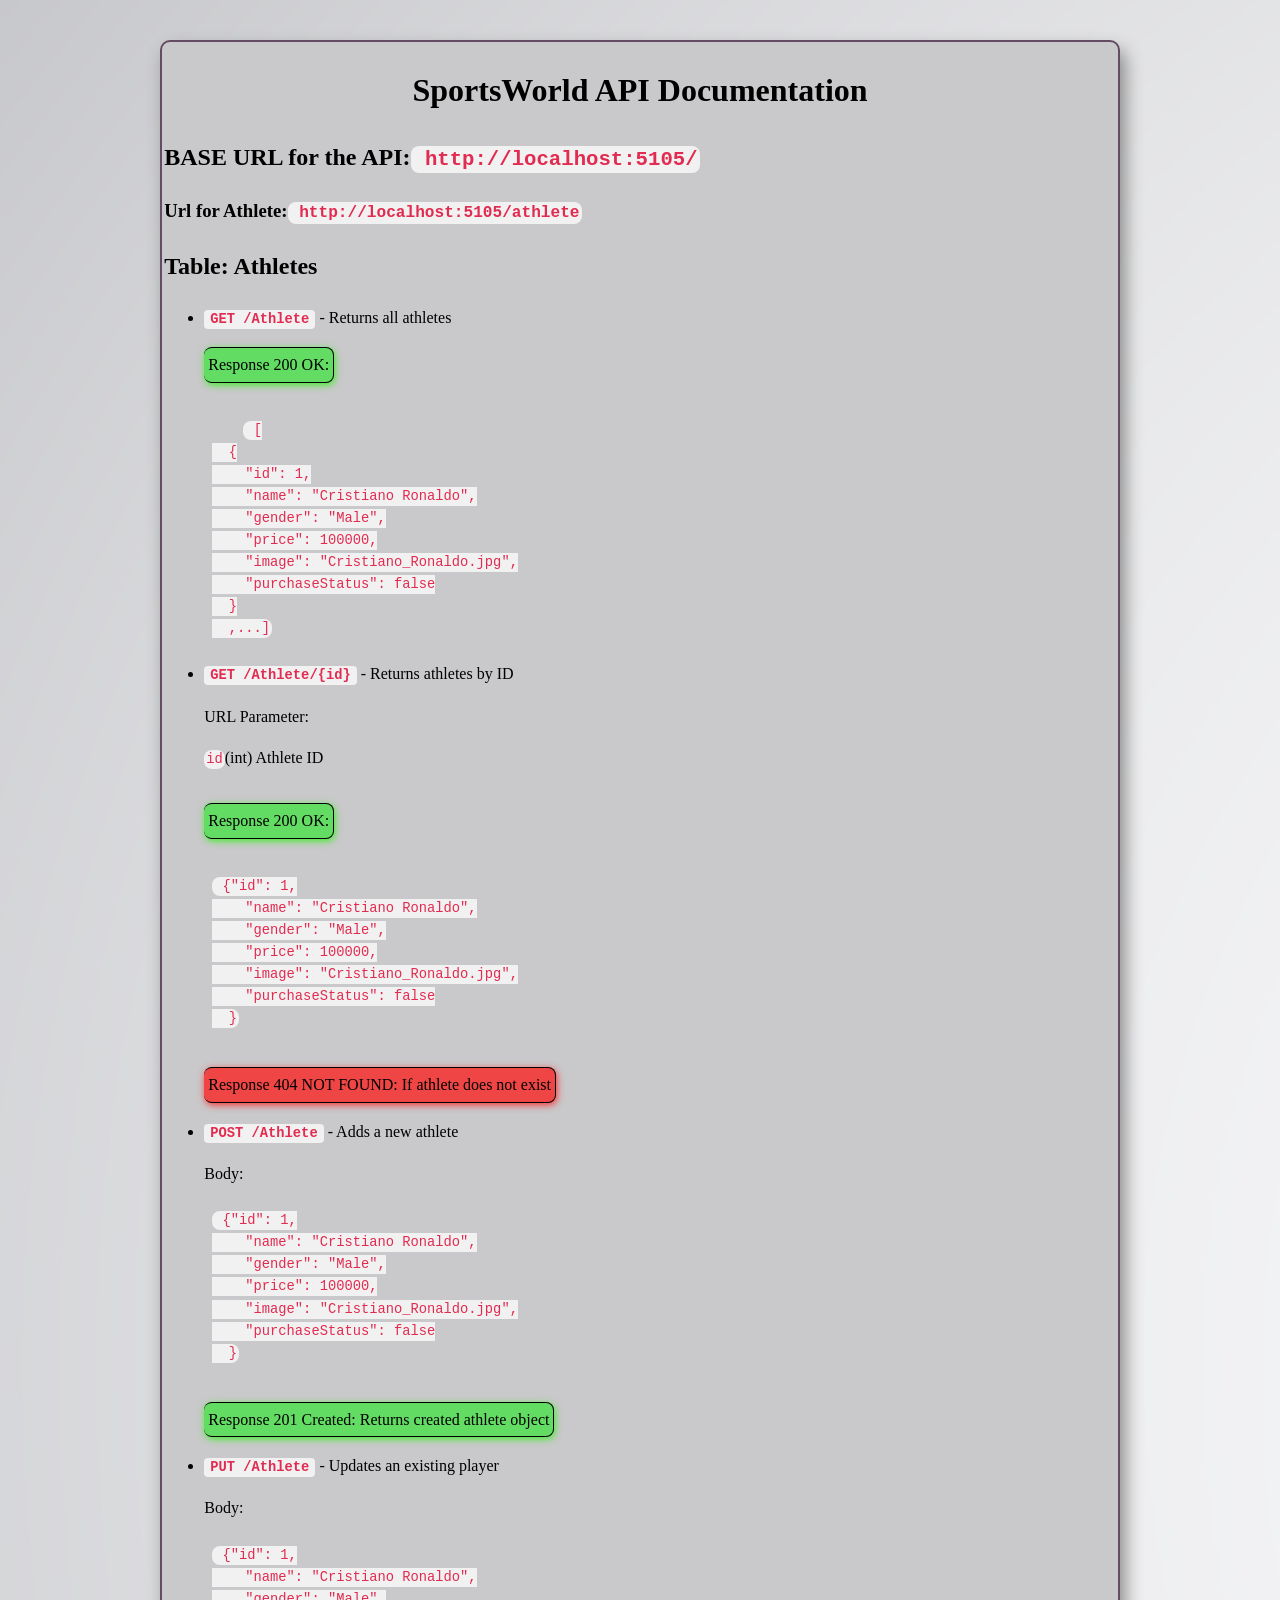
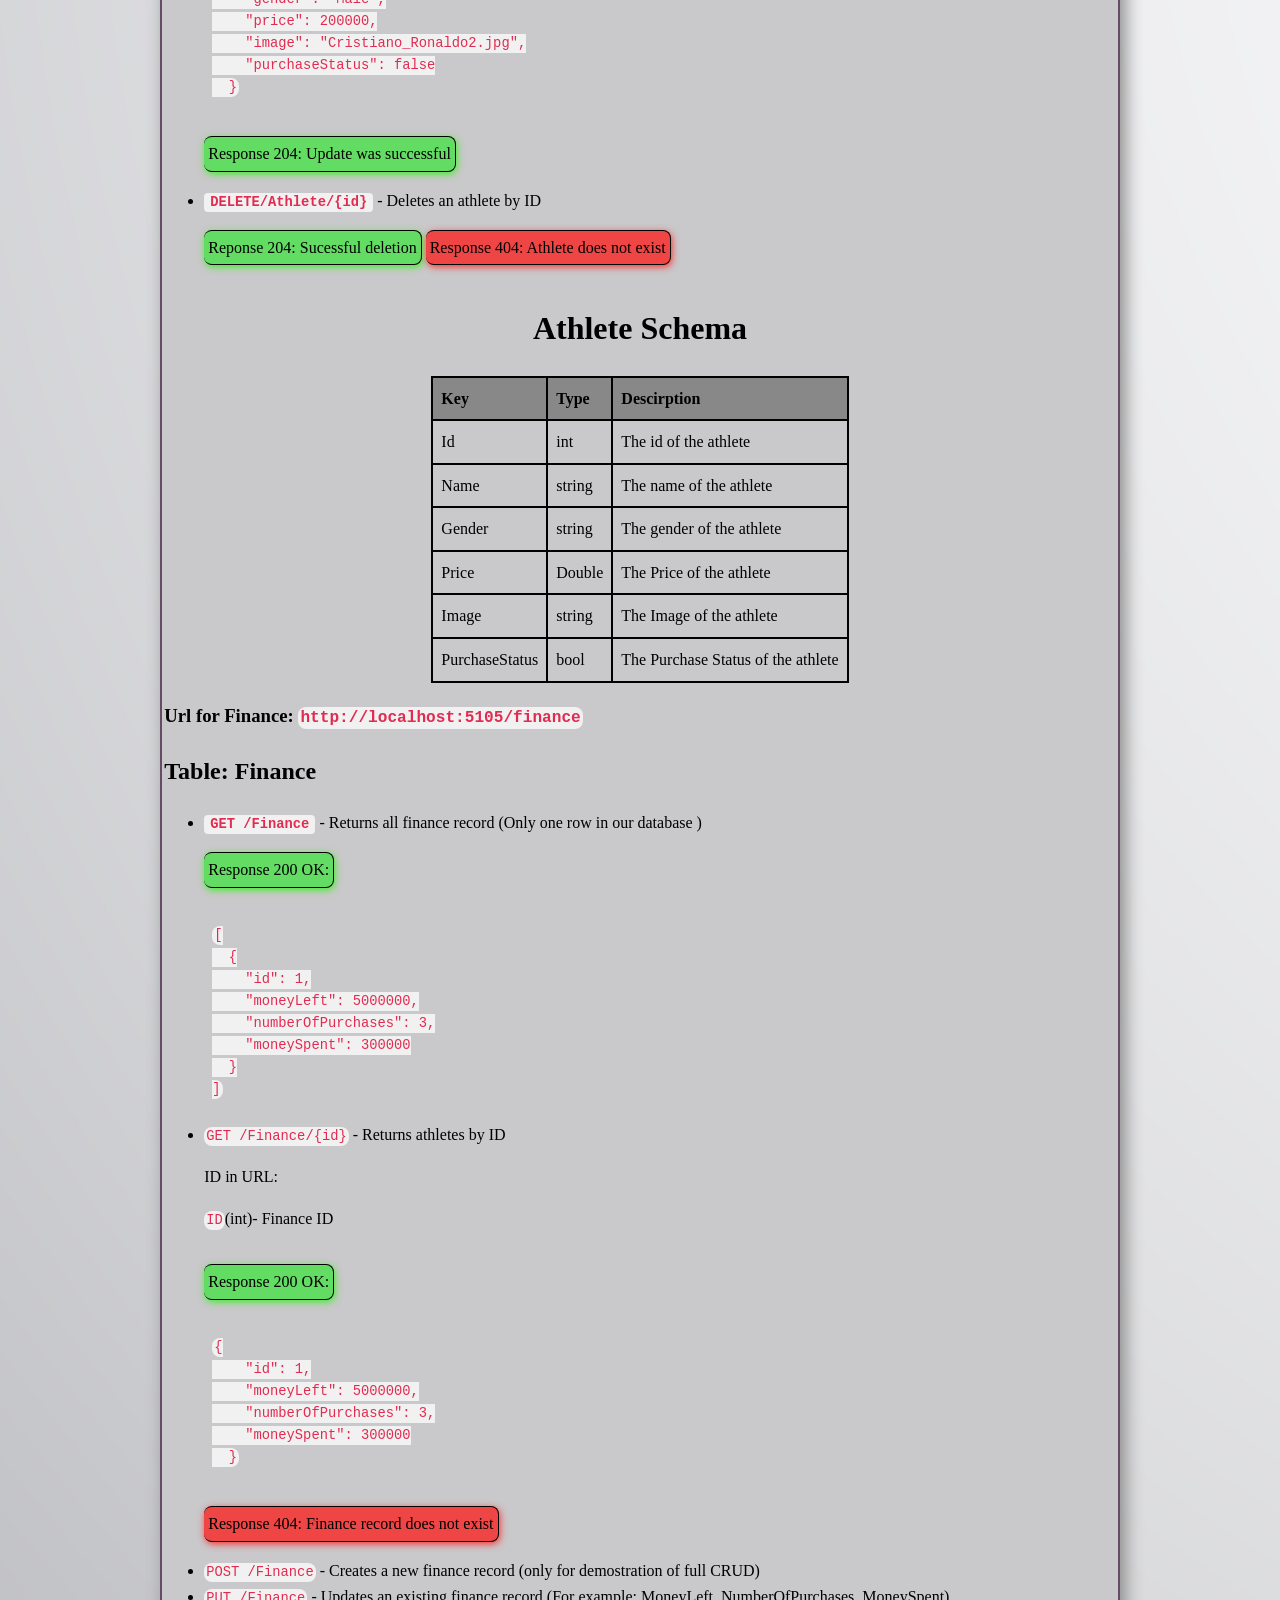
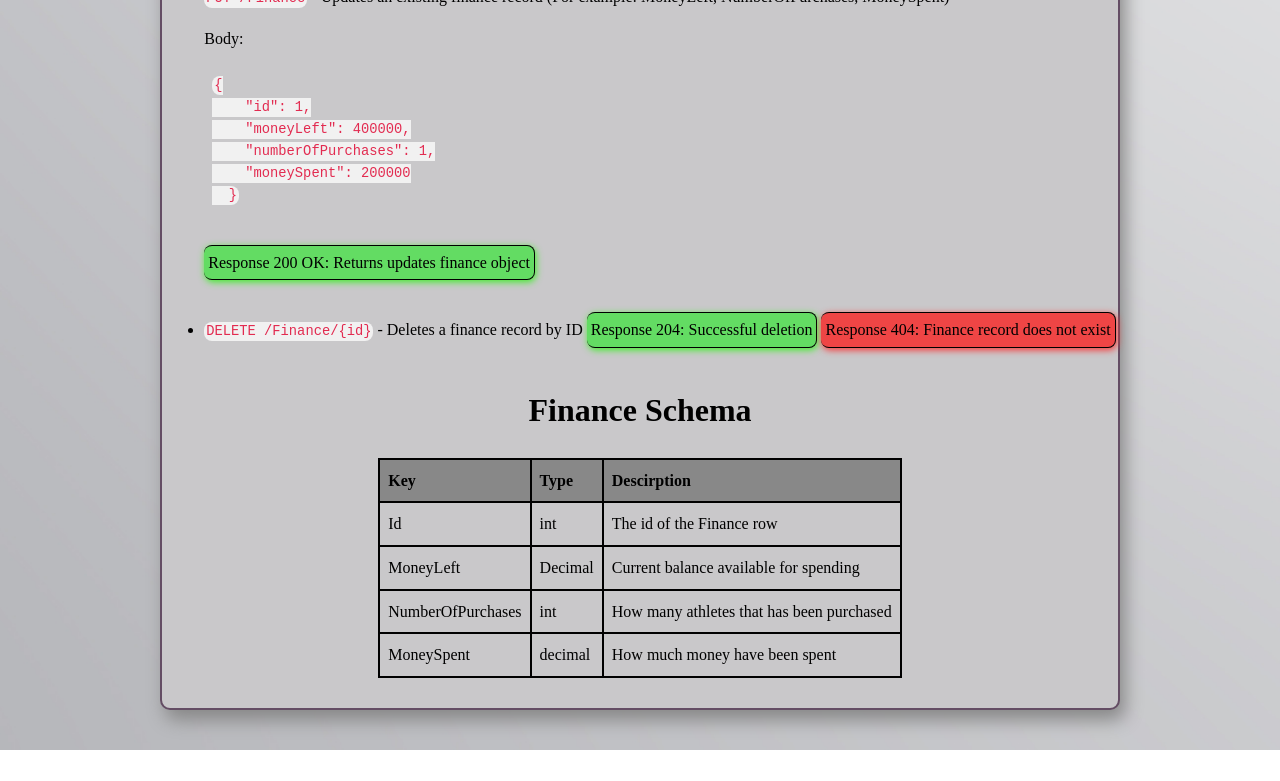
<file: SportsWorldAPI/wwwroot/Documentation.html>
<!--Kode inspo fra : https://www.w3schools.com/tags/tag_code.asp
https://rickandmortyapi.com/documentation/-->

<!DOCTYPE html>
<html lang="en">
  <head>
    <meta charset="UTF-8" />
    <link rel="stylesheet" href="Documentation.css" />
  </head>
  <body>
    <div class="container">
      <h1 class="h1">SportsWorld API Documentation</h1>
      <h2>BASE URL for the API:<code> http://localhost:5105/</code></h2>
      <h3>Url for Athlete:<code> http://localhost:5105/athlete</code></h3>

      <!--Athletes-->
      <h2>Table: Athletes</h2>
      <ul>
        <li><code class="method">GET /Athlete</code> - Returns all athletes</li>
         <p class="Response">Response 200 OK: </p><pre>
    <code> [
  {
    "id": 1,
    "name": "Cristiano Ronaldo",
    "gender": "Male",
    "price": 100000,
    "image": "Cristiano_Ronaldo.jpg",
    "purchaseStatus": false
  }
  ,...]</code></pre>

        <li><code class="method">GET /Athlete/{id}</code> - Returns athletes by ID</li>
         <p>URL Parameter: </p>
         <p><code>id</code>(int) Athlete ID</p>
         <p class="Response">Response 200 OK:</p>


      <pre><code> {"id": 1,
    "name": "Cristiano Ronaldo",
    "gender": "Male",
    "price": 100000,
    "image": "Cristiano_Ronaldo.jpg",
    "purchaseStatus": false
  }</code></pre>

    <p class="Response-error">Response 404 NOT FOUND: If athlete does not exist</p>
        
        <li><code class="method">POST /Athlete</code> - Adds a new athlete</li>
                
        <p>Body: </p>
           <pre><code> {"id": 1,
    "name": "Cristiano Ronaldo",
    "gender": "Male",
    "price": 100000,
    "image": "Cristiano_Ronaldo.jpg",
    "purchaseStatus": false
  }</code></pre>
    <p class="Response">Response 201 Created: Returns created athlete object</p>
    

   
        <li><code class="method">PUT /Athlete</code> - Updates an existing player</li>
        <p>Body: </p>
 
         <pre><code> {"id": 1,
    "name": "Cristiano Ronaldo",
    "gender": "Male",
    "price": 200000,
    "image": "Cristiano_Ronaldo2.jpg",
    "purchaseStatus": false
  }</code></pre>

    <p class="Response">Response 204: Update was successful</p>



    


        <li><code class="method">DELETE/Athlete/{id}</code> - Deletes an athlete by ID</li>
        <p class="Response">Reponse 204: Sucessful deletion</p>
        <p class="Response-error" >Response 404: Athlete does not exist</p>
      </ul>

      <h1>Athlete Schema</h1>
      <table>
        <tr>
          <th>Key</th>
          <th>Type</th>
          <th>Descirption</th>
        </tr>
        <tr>
          <td>Id</td>
          <td>int</td>
          <td>The id of the athlete</td>
        </tr>

        <tr>
          <td>Name</td>
          <td>string</td>
          <td>The name of the athlete</td>
        </tr>

        <tr>
          <td>Gender</td>
          <td>string</td>
          <td>The gender of the athlete</td>
        </tr>

        <tr>
          <td>Price</td>
          <td>Double</td>
          <td>The Price of the athlete</td>
        </tr>
        <tr>
          <td>Image</td>
          <td>string</td>
          <td>The Image of the athlete</td>
        </tr>

        <tr>
          <td>PurchaseStatus</td>
          <td>bool</td>
          <td>The Purchase Status of the athlete</td>
        </tr>
      </table>

      <h3>Url for Finance: <code>http://localhost:5105/finance</code></h3>




      <!--Finance-->
      <h2>Table: Finance</h2>
      <ul>
        <li>
          <code class="method">GET /Finance</code> - Returns all finance record (Only one row
          in our database )
        </li>
        <p class="Response">Response 200 OK:</p>
        <pre><code>[
  {
    "id": 1,
    "moneyLeft": 5000000,
    "numberOfPurchases": 3,
    "moneySpent": 300000
  }
]
</code></pre>
      
        <li><code>GET /Finance/{id}</code> - Returns athletes by ID</li>
<p>ID in URL:</p>
<p><code>ID</code>(int)- Finance ID</p>

<p class="Response">Response 200 OK:</p>

<pre><code>{
    "id": 1,
    "moneyLeft": 5000000,
    "numberOfPurchases": 3,
    "moneySpent": 300000
  }</code></pre>

<p class="Response-error">Response 404: Finance record does not exist</p>


        <li>
          <code>POST /Finance</code> - Creates a new finance record (only for
          demostration of full CRUD)

        <li>
          <code>PUT /Finance</code> - Updates an existing finance record (For
          example: MoneyLeft, NumberOfPurchases, MoneySpent)
        </li>
        <p>Body:</p>
        <pre><code>{
    "id": 1,
    "moneyLeft": 400000,
    "numberOfPurchases": 1,
    "moneySpent": 200000
  }</code></pre>

        <p class="Response">Response 200 OK: Returns updates finance object</p>



        <li>
          <code>DELETE /Finance/{id}</code> - Deletes a finance record by ID

          <p class="Response">
            Response 204: Successful deletion
          </p>

          <p class="Response-error">
            Response 404: Finance record does not exist 
          </p>
        </li>
      </ul>


     
      

      <h1>Finance Schema</h1>
      <table>
        <tr>
          <th>Key</th>
          <th>Type</th>
          <th>Descirption</th>
        </tr>
        <tr>
          <td>Id</td>
          <td>int</td>
          <td>The id of the Finance row</td>
        </tr>

        <tr>
          <td>MoneyLeft</td>
          <td>Decimal</td>
          <td>Current balance available for spending</td>
        </tr>

        <tr>
          <td>NumberOfPurchases</td>
          <td>int</td>
          <td>How many athletes that has been purchased</td>
        </tr>

          <tr>
          <td>MoneySpent</td>
          <td>decimal</td>
          <td>How much money have been spent</td>
        </tr>
    </div>
  </body>
</html>
</file>
<file: SportsWorldAPI/wwwroot/Documentation.css>
body {
  background-image: url("images/AdobeStock_138094550.jpeg");
  background-size: cover;
  background-repeat: no-repeat;
}

h1 {
  text-align: center;
}
code {
  color: rgb(226, 43, 80);
  padding: 2px;
  font-family: monospace;
  border-radius: 8px;
  background-color: #f1f1f1;
  font-size: 106%;
}

pre {
  display: block;
  padding: 8px;
  overflow-x: auto;
  border-radius: 6px;
}

.container {
  padding: 2px;
  margin: 40px auto;
  max-width: fit-content;
  border-top: 10px;
  border: 2px solid;
  box-shadow: 5px 10px 18px #888888;
  border-radius: 10px;
  border-color: rgb(100, 77, 100);
  line-height: 1.6;
  background-color: rgb(201, 200, 202);
  padding-bottom: 30px;
}

table {
  border-collapse: collapse;

  display: flex;
  justify-content: center;
}

th {
  background-color: #888888;
}

td,
th {
  border: 2px solid black;
  text-align: left;
  padding: 8px;
}
tr:hover {
  background-color: rgb(166, 166, 208);
}

.Response {
  background-color: rgb(99, 220, 99);
  padding: 4px;
  border: 1px solid black;
  box-shadow: 1px 2px 7px #3eef27;
  border-left: 20px;
  display: inline-block;
  border-radius: 8px;
}

.Response-error {
  background-color: rgb(239, 69, 69);
  padding: 4px;
  border: 1px solid black;
  box-shadow: 1px 2px 7px hsl(0, 94%, 59%);
  border-left: 20px;
  display: inline-block;
  border-radius: 8px;
}
.method {
  font-weight: bold;
  padding: 2px 6px;
  font-family: monospace;
  border-radius: 4px;
}
</file>
